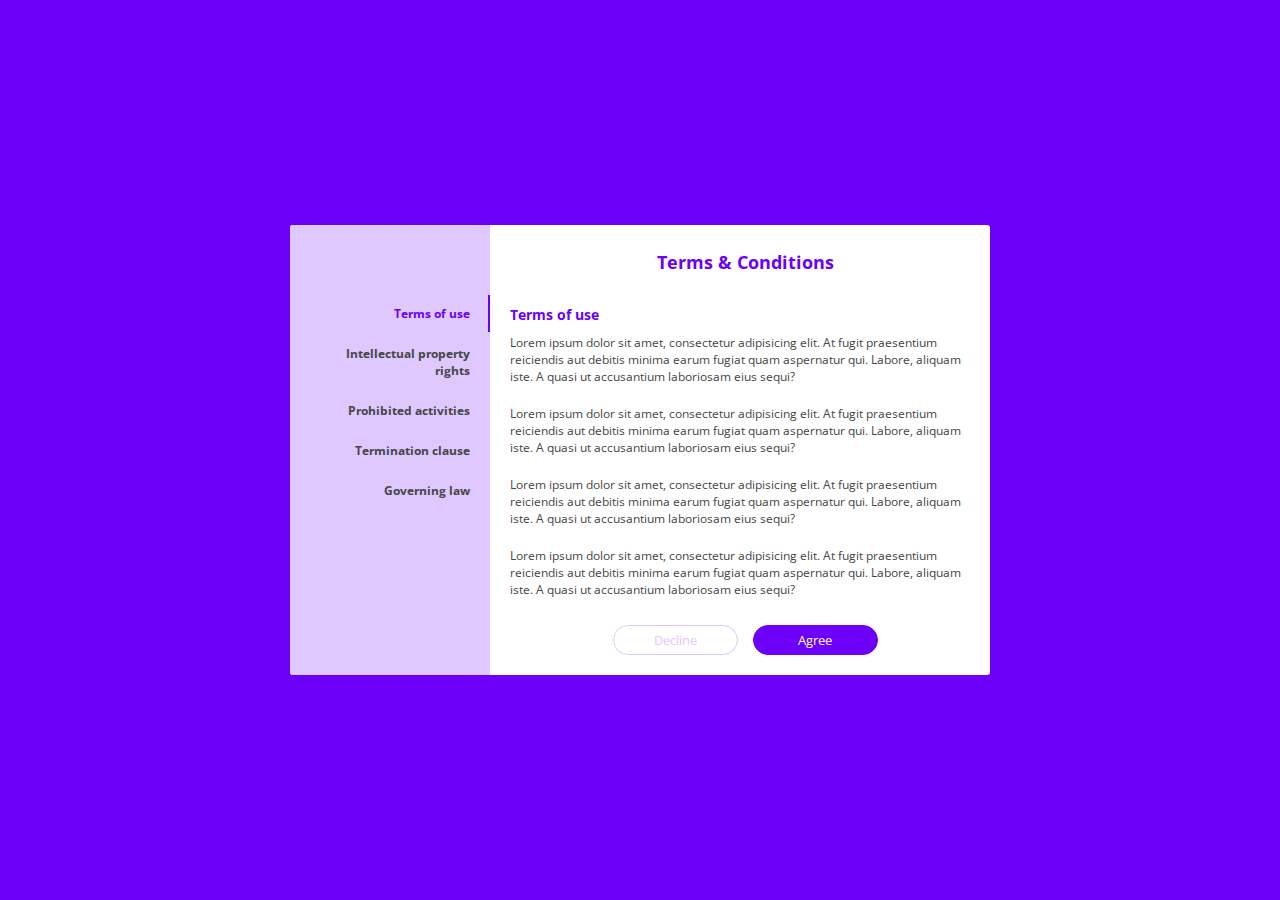
<file: privacy.html>
<html lang="en">
<head>
    <meta charset="UTF-8">
    <meta name="viewport" content="width=device-width, initial-scale=1.0">

    <title>Privacy Policies</title>
    <script src="privacy.js"></script>
    <link rel="stylesheet" href="privacy.css" />

</head>
<body>
    <div class="wrapper flex_align_justify">
        <div class="tc_wrap">
          <div class="tabs_list">
            <ul>
              <li data-tc="tab_item_1" class="active">Terms of use</li>
              <li data-tc="tab_item_2">Intellectual property rights</li>
              <li data-tc="tab_item_3">Prohibited activities</li>
              <li data-tc="tab_item_4">Termination clause</li>
              <li data-tc="tab_item_5">Governing law</li>
            </ul>
          </div>
          <div class="tabs_content">
            <div class="tab_head">
              <h2>Terms & Conditions</h2>
            </div>
            <div class="tab_body">
              <div class="tab_item tab_item_1">
                <h3>Terms of use</h3>
                <p>Lorem ipsum dolor sit amet, consectetur adipisicing elit. At fugit praesentium reiciendis aut debitis minima earum fugiat quam aspernatur qui. Labore, aliquam iste. A quasi ut accusantium laboriosam eius sequi?</p>
                <p>Lorem ipsum dolor sit amet, consectetur adipisicing elit. At fugit praesentium reiciendis aut debitis minima earum fugiat quam aspernatur qui. Labore, aliquam iste. A quasi ut accusantium laboriosam eius sequi?</p>
                <p>Lorem ipsum dolor sit amet, consectetur adipisicing elit. At fugit praesentium reiciendis aut debitis minima earum fugiat quam aspernatur qui. Labore, aliquam iste. A quasi ut accusantium laboriosam eius sequi?</p>
                <p>Lorem ipsum dolor sit amet, consectetur adipisicing elit. At fugit praesentium reiciendis aut debitis minima earum fugiat quam aspernatur qui. Labore, aliquam iste. A quasi ut accusantium laboriosam eius sequi?</p>
                <p>Lorem ipsum dolor sit amet, consectetur adipisicing elit. At fugit praesentium reiciendis aut debitis minima earum fugiat quam aspernatur qui. Labore, aliquam iste. A quasi ut accusantium laboriosam eius sequi?</p>
              </div>
              <div class="tab_item tab_item_2" style="display: none;">
                <h3>Intellectual property rights</h3>
                <p>Lorem ipsum dolor, sit amet consectetur adipisicing elit. Quia odit neque a natus fuga incidunt, facilis, consequatur ducimus vitae consectetur reiciendis tempora explicabo animi quis laborum possimus totam voluptatum illum.</p>
                <p>Lorem ipsum dolor sit amet, consectetur adipisicing elit. At fugit praesentium reiciendis aut debitis minima earum fugiat quam aspernatur qui. Labore, aliquam iste. A quasi ut accusantium laboriosam eius sequi?</p>
                <p>Lorem ipsum dolor sit amet, consectetur adipisicing elit. At fugit praesentium reiciendis aut debitis minima earum fugiat quam aspernatur qui. Labore, aliquam iste. A quasi ut accusantium laboriosam eius sequi?</p>
                <p>Lorem ipsum dolor sit amet, consectetur adipisicing elit. At fugit praesentium reiciendis aut debitis minima earum fugiat quam aspernatur qui. Labore, aliquam iste. A quasi ut accusantium laboriosam eius sequi?</p>
              </div>
              <div class="tab_item tab_item_3" style="display: none;">
                <h3>Prohibited activities</h3>
                <p>Lorem ipsum, dolor sit amet consectetur adipisicing elit. Quaerat sit commodi esse enim? Cum tempore deserunt numquam molestias. Pariatur, minima consequatur nam exercitationem explicabo porro quibusdam. Excepturi, voluptatibus repellendus. Provident!</p>
                <p>Lorem ipsum dolor sit amet, consectetur adipisicing elit. At fugit praesentium reiciendis aut debitis minima earum fugiat quam aspernatur qui. Labore, aliquam iste. A quasi ut accusantium laboriosam eius sequi?</p>
                <p>Lorem ipsum dolor sit amet, consectetur adipisicing elit. At fugit praesentium reiciendis aut debitis minima earum fugiat quam aspernatur qui. Labore, aliquam iste. A quasi ut accusantium laboriosam eius sequi?</p>
                <p>Lorem ipsum dolor sit amet, consectetur adipisicing elit. At fugit praesentium reiciendis aut debitis minima earum fugiat quam aspernatur qui. Labore, aliquam iste. A quasi ut accusantium laboriosam eius sequi?</p>
              </div>
              <div class="tab_item tab_item_4" style="display: none;">
                <h3>Termination clause</h3>
                <p>Lorem ipsum dolor sit amet consectetur adipisicing elit. Reiciendis quae ipsa, enim aspernatur ducimus vero! Repellendus exercitationem dolore, voluptatibus consectetur facere eveniet in, corporis, nostrum animi unde recusandae repudiandae. Excepturi.</p>
              </div>
              <div class="tab_item tab_item_5" style="display: none;">
                <h3>Governing law</h3>
                <p>Lorem ipsum dolor sit amet consectetur adipisicing elit. Exercitationem alias nemo eius aspernatur doloremque laboriosam velit, consequatur nesciunt, ipsum facere autem, dicta quam consectetur! Nostrum quae odit adipisci omnis asperiores!</p>
                <p>Lorem ipsum dolor sit amet consectetur adipisicing elit. Exercitationem alias nemo eius aspernatur doloremque laboriosam velit, consequatur nesciunt, ipsum facere autem, dicta quam consectetur! Nostrum quae odit adipisci omnis asperiores!</p>
                <p>Lorem ipsum dolor sit amet consectetur adipisicing elit. Exercitationem alias nemo eius aspernatur doloremque laboriosam velit, consequatur nesciunt, ipsum facere autem, dicta quam consectetur! Nostrum quae odit adipisci omnis asperiores!</p>
              </div>
            </div>
            <div class="tab_foot flex_align_justify">
              <button class="decline">
                Decline
              </button>
              <button class="agree">
                Agree
              </button>
            </div>
          </div>
        </div>
      </div>
</body>
</html>
</file>
<file: privacy.css>
@import url("https://fonts.googleapis.com/css2?family=Open+Sans:wght@400;600&display=swap");

:root {
  --primary-clr: #6c00f9;
  --white: #fff;
  --text-clr: #464646;
  --tabs-list-bg-clr: #dfc8fd;
  --btn-hvr: #4e03b0;
}

* {
  margin: 0;
  padding: 0;
  box-sizing: border-box;
  list-style: none;
  font-family: "Open Sans", sans-serif;
}

body {
  background: var(--primary-clr);
  font-size: 12px;
  color: var(--text-clr);
}

.flex_align_justify {
  display: flex;
  align-items: center;
  justify-content: center;
}

.wrapper {
  min-height: 100vh;
  padding: 0 20px;
}

.tc_wrap {
  width: 700px;
  max-width: 100%;
  height: 450px;
  background: var(--white);
  display: flex;
  border-radius: 3px;
  overflow: hidden;
}

.tc_wrap .tabs_list {
  width: 200px;
  background: var(--tabs-list-bg-clr);
  height: 100%;
}

.tc_wrap .tabs_content {
  width: calc(100% - 200px);
  padding: 0 10px 0 20px;
  height: 100%;
}

.tc_wrap .tabs_content .tab_head,
.tc_wrap .tabs_content .tab_foot {
  color: var(--primary-clr);
  padding: 25px 0;
  height: 70px;
}

.tc_wrap .tabs_content .tab_head {
  text-align: center;
}

.tc_wrap .tabs_content .tab_body {
  height: calc(100% - 140px);
  overflow: auto;
}

.tc_wrap .tabs_list ul {
  padding: 70px 20px;
  text-align: right;
}

.tc_wrap .tabs_list ul li {
  padding: 10px 0;
  position: relative;
  margin-bottom: 3px;
  cursor: pointer;
  font-weight: bold;
  transition: all 0.5s ease;
}

.tc_wrap .tabs_list ul li:before {
  content: "";
  position: absolute;
  top: 0;
  right: -20px;
  width: 2px;
  height: 100%;
  background: var(--primary-clr);
  opacity: 0;
  transition: all 0.5s ease;
}

.tc_wrap .tabs_list ul li.active,
.tc_wrap .tabs_list ul li:hover {
  color: var(--primary-clr);
}

.tc_wrap .tabs_list ul li.active:before {
  opacity: 1;
}

.tc_wrap .tabs_content .tab_body .tab_item h3 {
  padding-top: 10px;
  margin-bottom: 10px;
  color: var(--primary-clr);
}

.tc_wrap .tabs_content .tab_body .tab_item p {
  margin-bottom: 20px;
}

.tc_wrap .tabs_content .tab_body .tab_item.active {
  display: block !important;
}

.tc_wrap .tabs_content .tab_foot button {
  width: 125px;
  padding: 5px 10px;
  background: transparent;
  border: 1px solid;
  border-radius: 25px;
  cursor: pointer;
  transition: all 0.5s ease;
}

.tc_wrap .tabs_content .tab_foot button.decline {
  margin-right: 15px;
  border-color: var(--tabs-list-bg-clr);
  color: var(--tabs-list-bg-clr);
}

.tc_wrap .tabs_content .tab_foot button.agree {
  background: var(--primary-clr);
  border-color: var(--primary-clr);
  color: var(--white);
}

.tc_wrap .tabs_content .tab_foot button.decline:hover {
  background: var(--tabs-list-bg-clr);
  color: var(--white);
}

.tc_wrap .tabs_content .tab_foot button.agree:hover {
  background: var(--btn-hvr);
  border-color: var(--btn-hvr);
}
</file>
